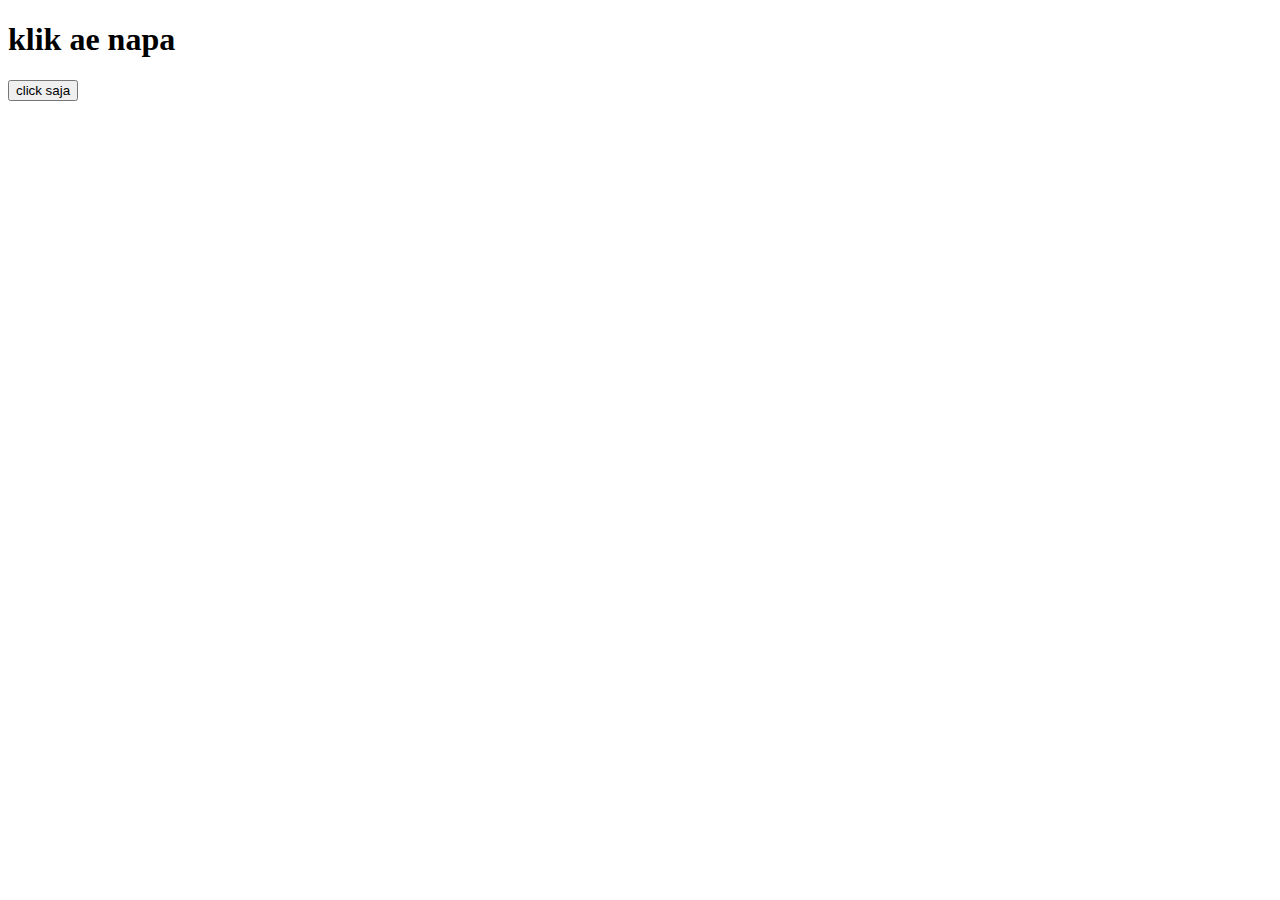
<file: index.html>
<!DOCTYPE html>
<html lang="id">
<head>
    <meta charset="UTF-8">
    <meta name="viewport" content="width=device-width, initial-scale=1.0">
    <title>Prank!!!!</title>
    <link rel="stylesheet" href="style.css">
</head>
<body>
    <div class="container">
        <h1>klik ae napa</h1>
        <button onclick="pindah()">click saja</button>
    </div>

    <script>
        function pindah() {
            alert("kepencet");
            window.location.href = "prank.html";
        }
    </script>

    
</body>
</html>
</file>
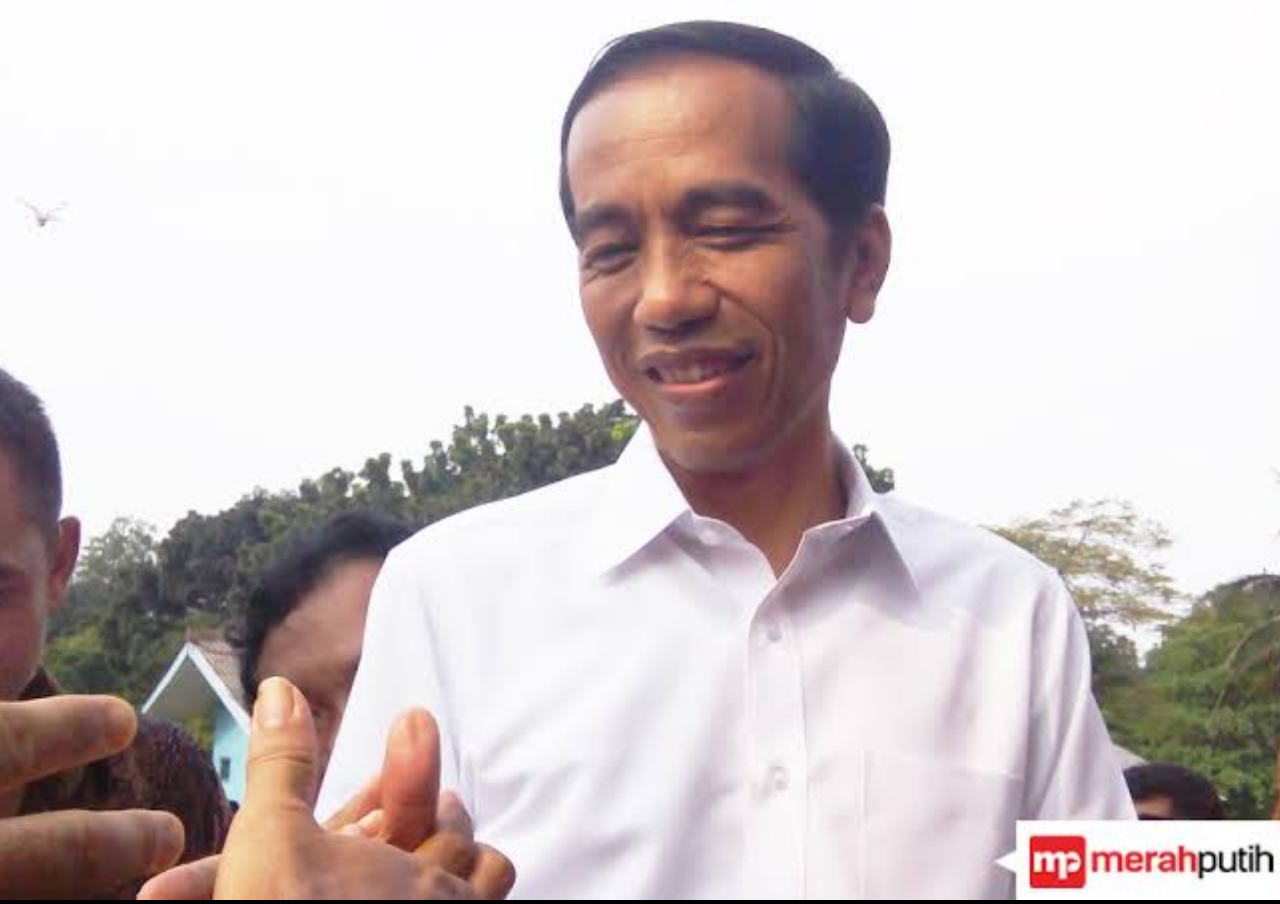
<file: prank.html>
<!DOCTYPE html>
<html lang="id">
<head>
  <meta charset="UTF-8">
  <title>Kaget gak?</title>
  <link rel="stylesheet" href="style.css">
</head>
<body class="prank">

<!-- overlay hitam -->
<div id="black"></div>

<!-- gambar disembunyikan dulu -->
<img src="jokowi.jpeg" id="foto">

<audio id="suara">
  <source src="sound.mp3" type="audio/mpeg">
</audio>

<script>
  const audio = document.getElementById("suara");
  const foto  = document.getElementById("foto");
  const black = document.getElementById("black");

  // play audio (masih dalam chain klik)
  audio.play();

  // samakan timing dengan jeda audio
  const DELAY = 300; // ms → bisa kamu atur

  setTimeout(() => {
    black.style.display = "none";
    foto.style.opacity = "1";
  }, DELAY);
</script>

</body>
</html>
</file>
<file: style.css>
body.prank {
  margin: 0;
  background: black;
  overflow: hidden;
}

#black {
  position: fixed;
  inset: 0;
  background: black;
  z-index: 10;
}

#foto {
  width: 100vw;
  height: 100vh;
  object-fit: cover;
  opacity: 0;
  transition: opacity 0.05s; /* muncul mendadak */
}
</file>
